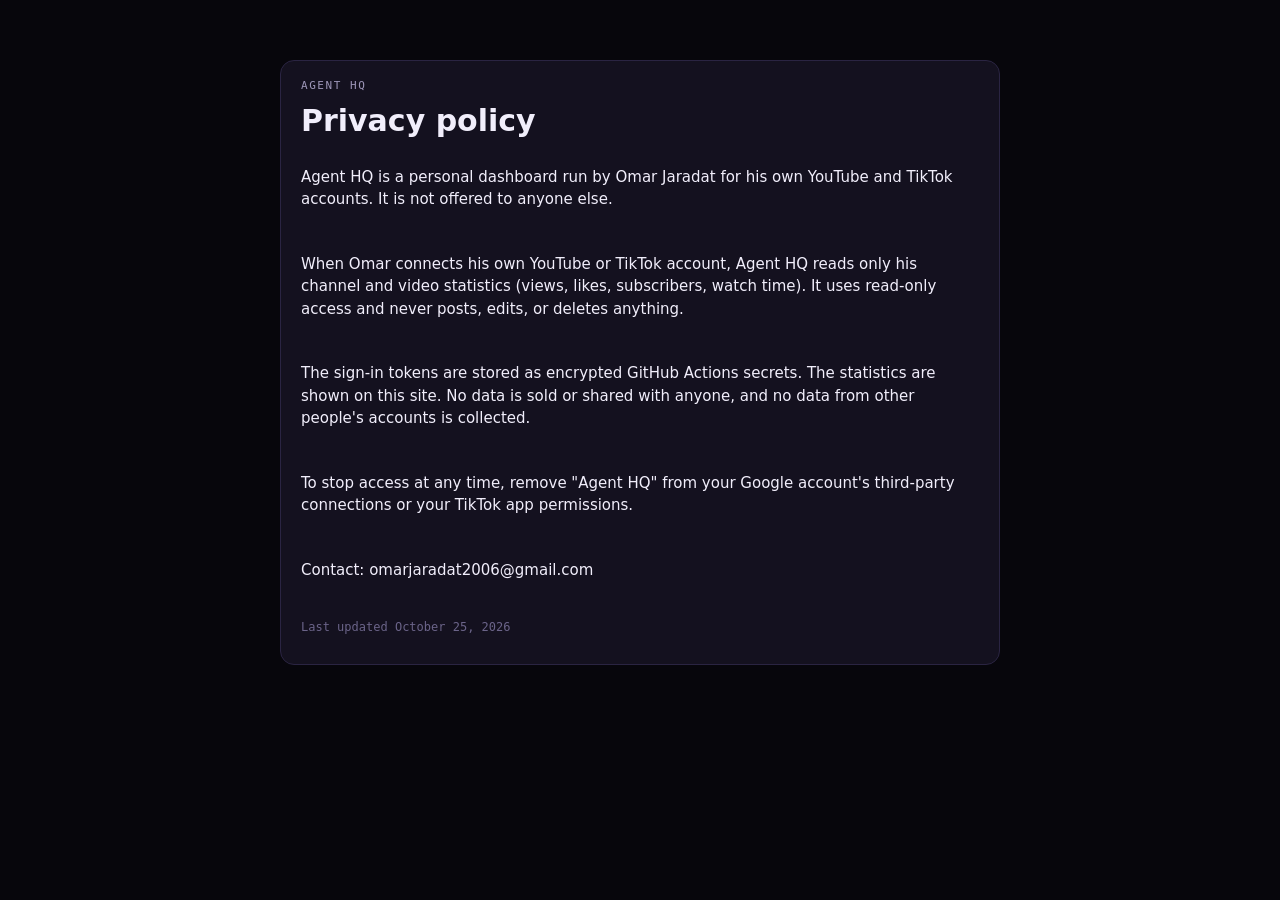
<file: privacy.html>
<!doctype html>
<html lang="en"><head><meta charset="utf-8"><meta name="viewport" content="width=device-width,initial-scale=1">
<title>Privacy · Agent HQ</title><link rel="stylesheet" href="assets/style.css"></head>
<body class="page"><div class="wrap"><section class="panel" style="max-width:720px;margin:40px auto;display:grid;gap:12px">
<div class="label">Agent HQ</div>
<h1 style="font-size:30px">Privacy policy</h1>
<p>Agent HQ is a personal dashboard run by Omar Jaradat for his own YouTube and TikTok accounts. It is not offered to anyone else.</p>
<p>When Omar connects his own YouTube or TikTok account, Agent HQ reads only his channel and video statistics (views, likes, subscribers, watch time). It uses read-only access and never posts, edits, or deletes anything.</p>
<p>The sign-in tokens are stored as encrypted GitHub Actions secrets. The statistics are shown on this site. No data is sold or shared with anyone, and no data from other people's accounts is collected.</p>
<p>To stop access at any time, remove "Agent HQ" from your Google account's third-party connections or your TikTok app permissions.</p>
<p>Contact: omarjaradat2006@gmail.com</p>
<p class="small">Last updated October 25, 2026</p>
</section></div></body></html>
</file>
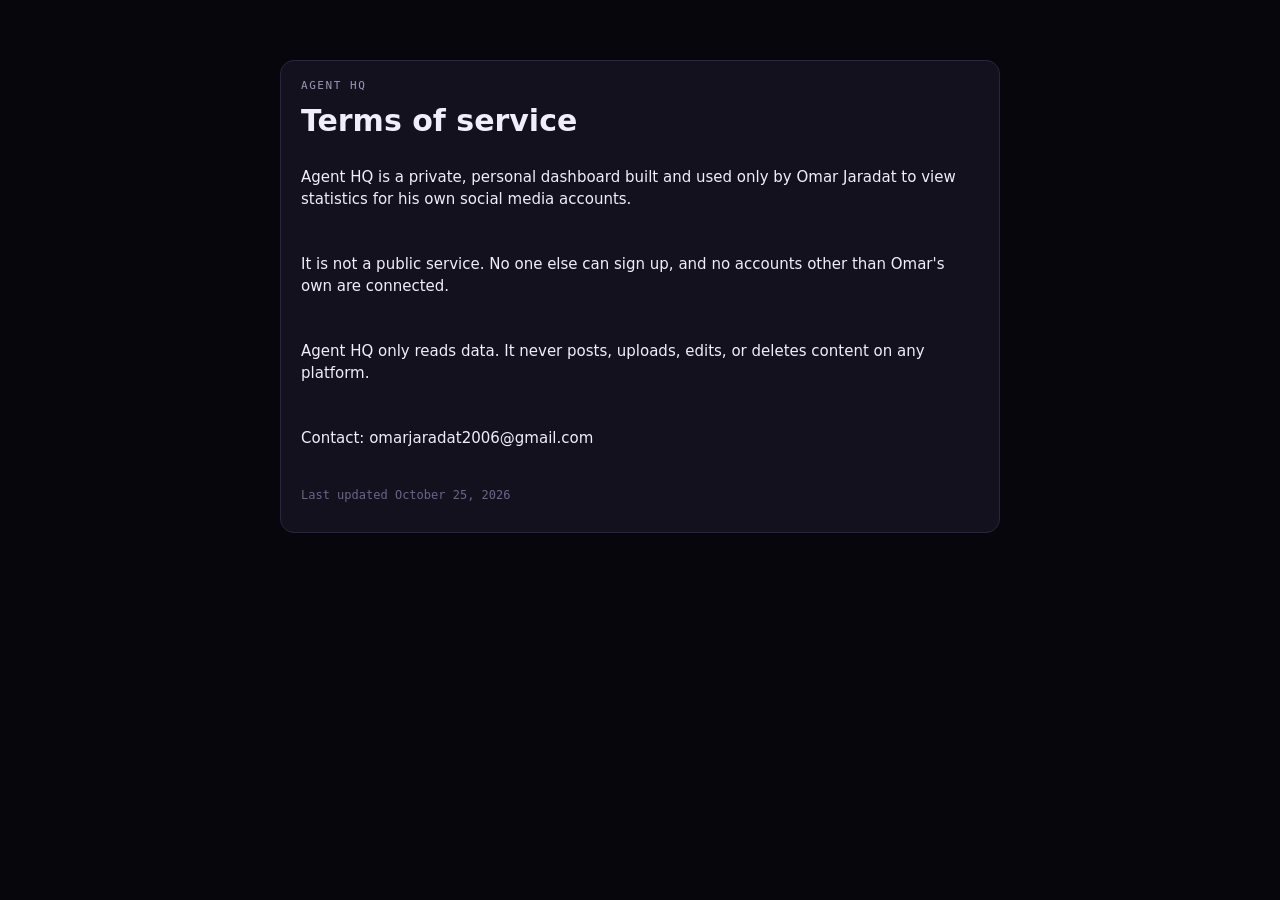
<file: terms.html>
<!doctype html>
<html lang="en"><head><meta charset="utf-8"><meta name="viewport" content="width=device-width,initial-scale=1">
<title>Terms · Agent HQ</title><link rel="stylesheet" href="assets/style.css"></head>
<body class="page"><div class="wrap"><section class="panel" style="max-width:720px;margin:40px auto;display:grid;gap:12px">
<div class="label">Agent HQ</div>
<h1 style="font-size:30px">Terms of service</h1>
<p>Agent HQ is a private, personal dashboard built and used only by Omar Jaradat to view statistics for his own social media accounts.</p>
<p>It is not a public service. No one else can sign up, and no accounts other than Omar's own are connected.</p>
<p>Agent HQ only reads data. It never posts, uploads, edits, or deletes content on any platform.</p>
<p>Contact: omarjaradat2006@gmail.com</p>
<p class="small">Last updated October 25, 2026</p>
</section></div></body></html>
</file>
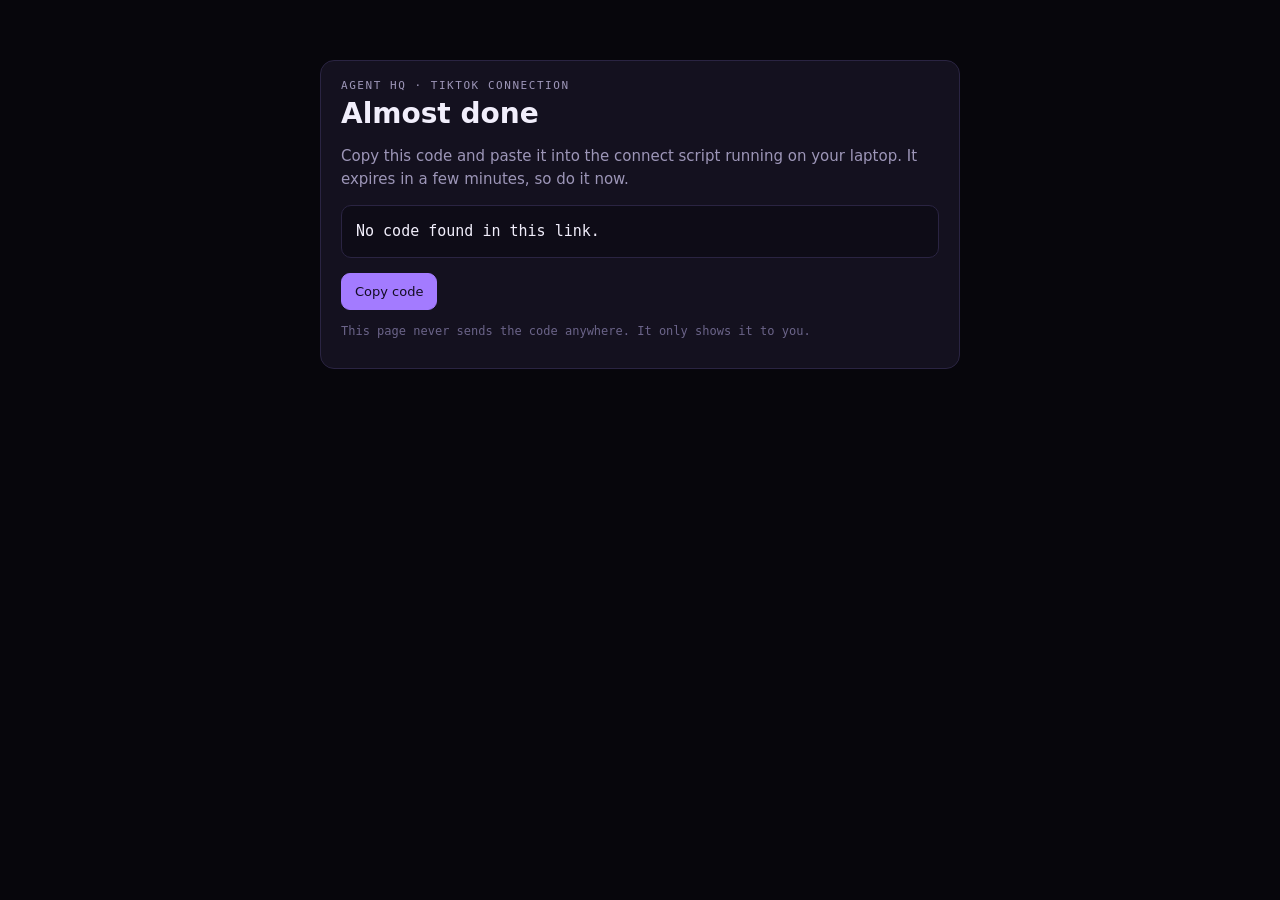
<file: auth/tiktok.html>
<!doctype html>
<html lang="en"><head><meta charset="utf-8"><meta name="viewport" content="width=device-width,initial-scale=1">
<title>Connect TikTok · Agent HQ</title><link rel="stylesheet" href="../assets/style.css"></head>
<body class="page"><div class="wrap"><section class="panel" style="max-width:640px;margin:40px auto">
<div class="label">Agent HQ · TikTok connection</div>
<h1 style="font-size:28px;margin:6px 0 10px">Almost done</h1>
<p class="muted">Copy this code and paste it into the connect script running on your laptop. It expires in a few minutes, so do it now.</p>
<pre id="code" style="white-space:pre-wrap;word-break:break-all;background:var(--bg2);border:1px solid var(--line);border-radius:10px;padding:14px;font-family:var(--f-mono)">No code found in this link.</pre>
<button class="btn primary" id="copy" type="button">Copy code</button>
<p class="small" style="margin-top:14px">This page never sends the code anywhere. It only shows it to you.</p>
</section></div>
<script>
const q=new URLSearchParams(location.search);const c=q.get("code");const err=q.get("error_description")||q.get("error");
const box=document.getElementById("code");
if(c)box.textContent=c;else if(err)box.textContent="TikTok said: "+err;
// remove the code from the address bar after showing it
if(c||err)history.replaceState(null,"",location.pathname);
document.getElementById("copy").onclick=async()=>{try{await navigator.clipboard.writeText(box.textContent);document.getElementById("copy").textContent="Copied"}catch{const r=document.createRange();r.selectNodeContents(box);getSelection().removeAllRanges();getSelection().addRange(r)}};
</script></body></html>
</file>
<file: assets/style.css>
/* Agent HQ — game-style command floor. Dark by design. */
:root{
  --bg:#07060c; --bg2:#0e0c17; --surface:#14111f; --raised:#1c1830; --line:#2a2442; --line2:#3a3160;
  --fg:#f1eefb; --muted:#9d96b8; --dim:#6b6489;
  --accent:#a37bff; --accent2:#6fd3ff; --good:#5fe0a0; --warn:#ffc864; --bad:#ff7a8e;
  --f-display:"Bricolage Grotesque",ui-sans-serif,system-ui,sans-serif;
  --f-body:"IBM Plex Sans",ui-sans-serif,system-ui,sans-serif;
  --f-mono:"IBM Plex Mono",ui-monospace,Menlo,monospace;
  color-scheme:dark;
}
*{box-sizing:border-box}
html,body{margin:0;height:100%}
body{background:var(--bg);color:var(--fg);font:15px/1.5 var(--f-body);overflow:hidden}
body.page{overflow:auto;padding:20px max(16px,env(safe-area-inset-right,0px)) 40px max(16px,env(safe-area-inset-left,0px))}
a{color:var(--accent)}
button{font:inherit;cursor:pointer;color:inherit}
:focus-visible{outline:2px solid var(--accent);outline-offset:2px}
h1,h2,h3{font-family:var(--f-display);margin:0;line-height:1.15;text-wrap:balance}
.label{font:500 11px/1.2 var(--f-mono);letter-spacing:.14em;text-transform:uppercase;color:var(--muted)}
.muted{color:var(--muted)} .small{font:12px var(--f-mono);color:var(--dim)}
/* simple pages (auth, privacy, terms) */
.wrap{max-width:1100px;margin:0 auto}
.panel{background:var(--surface);border:1px solid var(--line);border-radius:14px;padding:18px 20px}
.btn{display:inline-block;text-decoration:none;border:1px solid var(--line2);background:var(--raised);color:var(--fg);padding:8px 13px;border-radius:9px;font-size:13px;font-weight:500}
.btn:hover{border-color:var(--accent)}
.btn.primary{background:var(--accent);border-color:var(--accent);color:#120c22}

/* ---------- Game stage ---------- */
#stage{position:fixed;inset:0;background:
  radial-gradient(900px 500px at 50% 35%,#1d1440 0%,transparent 70%),
  radial-gradient(600px 400px at 85% 90%,#0f2a3a 0%,transparent 70%),var(--bg)}
#world{width:100%;height:100%;display:block;touch-action:none;cursor:grab}
#world.dragging{cursor:grabbing}
.room{cursor:pointer}
.room .floor{transition:fill-opacity .2s}
.room:hover .floor{fill-opacity:.22}
.room-label{pointer-events:none}
.bot{cursor:pointer}
.bot:hover .bot-body{filter:brightness(1.25)}

/* robot animation */
.bot-anim{animation:bob 2.6s ease-in-out infinite;transform-box:fill-box;transform-origin:50% 100%}
.bot.working .bot-anim{animation:bob 0.9s ease-in-out infinite}
.bot.off .bot-anim{animation:none;opacity:.35}
.bot.recharging .bot-anim{animation:none;opacity:.4;filter:grayscale(.7)}
.bot.recharging .antenna-ball{animation:pulse 2.4s ease-in-out infinite}
.pill.s-recharging{background:rgba(63,182,201,.15);color:#3fb6c9}
.bot.error .bot-anim{animation:shake .5s ease-in-out infinite}
@keyframes bob{0%,100%{transform:translateY(0)}50%{transform:translateY(-4px)}}
@keyframes shake{0%,100%{transform:translateX(0)}25%{transform:translateX(-2px) rotate(-3deg)}75%{transform:translateX(2px) rotate(3deg)}}
.bot-head{transform-box:fill-box;transform-origin:50% 100%;animation:look 7s ease-in-out infinite}
.bot.working .bot-head{animation:nod 1.2s ease-in-out infinite}
@keyframes look{0%,40%,100%{transform:rotate(0)}50%,60%{transform:rotate(-8deg)}70%,80%{transform:rotate(7deg)}}
@keyframes nod{0%,100%{transform:rotate(0)}50%{transform:rotate(4deg)}}
.eye{animation:blink 4.5s infinite;transform-box:fill-box;transform-origin:center}
@keyframes blink{0%,94%,100%{transform:scaleY(1)}96%{transform:scaleY(.1)}}
.arm-l,.arm-r{transform-box:fill-box;transform-origin:50% 0}
.bot.working .arm-l{animation:type .32s ease-in-out infinite alternate}
.bot.working .arm-r{animation:type .32s ease-in-out infinite alternate-reverse}
@keyframes type{from{transform:rotate(-14deg)}to{transform:rotate(10deg)}}
.antenna-ball{animation:pulse 2s ease-in-out infinite}
.bot.working .antenna-ball{animation:pulse .6s ease-in-out infinite}
@keyframes pulse{0%,100%{opacity:.45}50%{opacity:1}}
.screen-line{animation:scroll 1.8s linear infinite}
@keyframes scroll{from{transform:translateY(0)}to{transform:translateY(-12px)}}
.wander{animation:wander 14s ease-in-out infinite}
@keyframes wander{0%,100%{transform:translate(0,0)}25%{transform:translate(10px,5px)}50%{transform:translate(0,9px)}75%{transform:translate(-10px,4px)}}
.ring{transform-box:fill-box;transform-origin:center;animation:ring 2s ease-out infinite}
@keyframes ring{0%{opacity:.8;transform:scale(.5)}100%{opacity:0;transform:scale(1.7)}}
.spark{animation:spark 6s linear infinite}
@keyframes spark{0%{opacity:0;transform:translateY(0)}20%{opacity:.8}100%{opacity:0;transform:translateY(-60px)}}
@media (prefers-reduced-motion:reduce){*{animation:none!important;transition:none!important}}

/* ---------- HUD ---------- */
.hud-top{position:fixed;top:0;left:0;right:0;display:flex;justify-content:space-between;align-items:flex-start;gap:12px;flex-wrap:wrap;
  padding:calc(14px + env(safe-area-inset-top,0px)) max(16px,env(safe-area-inset-right,0px)) 0 max(16px,env(safe-area-inset-left,0px));pointer-events:none}
.hud-top > *{pointer-events:auto}
.brand{display:flex;align-items:center;gap:10px}
.brand-mark{width:34px;height:34px;border-radius:10px;background:conic-gradient(from 200deg,var(--accent),var(--accent2),var(--accent));box-shadow:0 0 22px rgba(163,123,255,.55)}
.brand h1{font-size:22px;font-weight:700;letter-spacing:-.01em}
.brand .sub{font:11px var(--f-mono);color:var(--muted);display:flex;align-items:center;gap:6px}
.pulse{width:7px;height:7px;border-radius:50%;background:var(--good);box-shadow:0 0 0 0 rgba(95,224,160,.6);animation:livepulse 2s infinite}
@keyframes livepulse{0%{box-shadow:0 0 0 0 rgba(95,224,160,.6)}70%{box-shadow:0 0 0 8px rgba(95,224,160,0)}100%{box-shadow:0 0 0 0 rgba(95,224,160,0)}}
.chips{display:flex;gap:8px;flex-wrap:wrap;justify-content:flex-end}
.chip{background:rgba(20,17,31,.82);backdrop-filter:blur(8px);border:1px solid var(--line);border-radius:12px;padding:7px 12px;min-width:92px}
.chip .v{font:600 18px var(--f-display);font-variant-numeric:tabular-nums}
.chip .k{font:10px var(--f-mono);letter-spacing:.08em;text-transform:uppercase;color:var(--muted)}
.chip .d{font:11px var(--f-mono)} .up{color:var(--good)} .down{color:var(--bad)}

.teambar{position:fixed;left:50%;transform:translateX(-50%);bottom:calc(52px + env(safe-area-inset-bottom,0px));display:flex;gap:6px;
  background:rgba(20,17,31,.85);backdrop-filter:blur(10px);border:1px solid var(--line);border-radius:14px;padding:5px;max-width:calc(100vw - 32px);overflow-x:auto}
.teambar button{border:0;background:transparent;padding:8px 12px;border-radius:10px;font-size:13px;font-weight:500;color:var(--muted);white-space:nowrap;display:flex;align-items:center;gap:7px}
.teambar button:hover{color:var(--fg)}
.teambar button[aria-pressed="true"]{background:var(--raised);color:var(--fg)}
.teambar .sw{width:8px;height:8px;border-radius:50%}
.teambar .live{width:6px;height:6px;border-radius:50%;background:var(--accent2);box-shadow:0 0 8px var(--accent2)}

.ticker{position:fixed;left:0;right:0;bottom:0;height:calc(40px + env(safe-area-inset-bottom,0px));padding-bottom:env(safe-area-inset-bottom,0px);
  background:rgba(10,8,18,.92);border-top:1px solid var(--line);overflow:hidden;display:flex;align-items:center}
.ticker-track{display:flex;gap:40px;white-space:nowrap;animation:tick 80s linear infinite;padding-left:100%;font:12.5px var(--f-mono);color:var(--muted)}
.ticker-track b{font-weight:500}
@keyframes tick{from{transform:translateX(0)}to{transform:translateX(-100%)}}
.ticker:hover .ticker-track{animation-play-state:paused}

.backbtn{position:fixed;left:max(16px,env(safe-area-inset-left,0px));bottom:calc(52px + env(safe-area-inset-bottom,0px));
  background:rgba(20,17,31,.9);border:1px solid var(--line2);border-radius:12px;padding:9px 14px;font-size:13px;font-weight:600}
.hint{position:fixed;left:50%;top:50%;transform:translate(-50%,-50%);pointer-events:none;font:12px var(--f-mono);color:var(--muted);opacity:0;transition:opacity .4s}

/* ---------- Side panel ---------- */
.panel-side{position:fixed;top:0;right:0;bottom:0;width:min(470px,100vw);background:rgba(14,12,23,.97);backdrop-filter:blur(14px);
  border-left:1px solid var(--line);transform:translateX(105%);transition:transform .45s cubic-bezier(.2,.8,.2,1);display:flex;flex-direction:column;z-index:5;
  padding-top:env(safe-area-inset-top,0px);padding-bottom:env(safe-area-inset-bottom,0px)}
.panel-side.open{transform:none}
@media (max-width:760px){
  .panel-side{top:auto;left:0;width:100%;height:60vh;border-left:0;border-top:1px solid var(--line);border-radius:18px 18px 0 0;transform:translateY(105%)}
  .panel-side.open{transform:none}
  .chips .chip:nth-child(n+3){display:none}
}
.ph{padding:18px 20px 0;display:grid;gap:10px}
.ph-top{display:flex;justify-content:space-between;align-items:flex-start;gap:10px}
.ph h2{font-size:24px;font-weight:700}
.ph .tag{font-size:13px;color:var(--muted)}
.xbtn{border:1px solid var(--line2);background:var(--raised);border-radius:10px;width:36px;height:36px;font-size:18px;line-height:1;flex:none}
.tabs{display:flex;gap:2px;overflow-x:auto;border-bottom:1px solid var(--line);padding:0 14px;margin-top:4px}
.tabs button{border:0;background:transparent;color:var(--muted);padding:10px 10px;font-size:13px;font-weight:500;border-bottom:2px solid transparent;white-space:nowrap}
.tabs button[aria-selected="true"]{color:var(--fg);border-bottom-color:var(--tc,var(--accent))}
.tabs .n{font:11px var(--f-mono);margin-left:4px;opacity:.7}
.pb{flex:1;overflow-y:auto;padding:16px 20px 28px;display:flex;flex-direction:column;gap:14px;min-height:0}

.card{background:var(--surface);border:1px solid var(--line);border-radius:13px;padding:14px 15px;display:grid;gap:8px;min-width:0}
.card h3{font-size:16px;font-weight:600;min-width:0}
.agentcard{border-color:var(--tc,var(--line2));background:linear-gradient(135deg,color-mix(in srgb,var(--tc,#a37bff) 14%,transparent),transparent 70%),var(--surface)}
.row{display:flex;gap:8px;flex-wrap:wrap;align-items:center}
.between{justify-content:space-between}
.pill{display:inline-flex;align-items:center;gap:6px;width:max-content;font:500 10.5px/1 var(--f-mono);letter-spacing:.08em;text-transform:uppercase;padding:5px 8px;border-radius:999px;border:1px solid var(--line2);color:var(--muted)}
.pill::before{content:"";width:6px;height:6px;border-radius:50%;background:currentColor}
.s-working{color:var(--accent2);border-color:rgba(111,211,255,.4)} .s-ok{color:var(--good);border-color:rgba(95,224,160,.4)}
.s-waiting{color:var(--warn);border-color:rgba(255,200,100,.4)} .s-error{color:var(--bad);border-color:rgba(255,122,142,.4)}
.s-idle{color:var(--accent)} .s-off{color:var(--dim)}
.pill.lead-use{max-width:100%;line-height:1.35;overflow-wrap:anywhere}
.pill.lead-use::before{flex-shrink:0}
.hook{font:500 16.5px/1.35 var(--f-display);border-left:2px solid var(--tc,var(--accent));padding-left:11px}
.why{color:var(--muted);font-size:13.5px}
details{border-top:1px solid var(--line);padding-top:8px}
summary{cursor:pointer;color:var(--tc,var(--accent));font-size:13px;font-weight:600}
.script{white-space:pre-wrap;font-size:14px;margin-top:8px}
.sources{display:flex;flex-wrap:wrap;gap:4px 10px;font-size:12.5px}
.sources a{color:var(--muted)}
.subtabs{display:flex;gap:4px;flex-wrap:wrap}
.subtabs button{border:1px solid var(--line);background:transparent;color:var(--muted);padding:5px 10px;border-radius:8px;font-size:12.5px}
.subtabs button[aria-pressed="true"]{background:var(--raised);color:var(--fg);border-color:var(--line2)}
.kpis{display:grid;grid-template-columns:repeat(2,minmax(0,1fr));gap:8px}
.kpi{background:var(--surface);border:1px solid var(--line);border-radius:12px;padding:11px 13px}
.kpi .v{font:600 22px var(--f-display);font-variant-numeric:tabular-nums}
.kpi .k{font-size:12px;color:var(--muted)}
.kpi .d{font:11.5px var(--f-mono)}
.vid{display:grid;grid-template-columns:minmax(0,1fr) auto;gap:4px 10px;padding:9px 0;border-bottom:1px solid var(--line);font-size:13px}
.vid:last-child{border-bottom:0}
.vid .t{overflow:hidden;text-overflow:ellipsis;white-space:nowrap;color:var(--fg);text-decoration:none}
.vid .n{font:12.5px var(--f-mono);font-variant-numeric:tabular-nums;text-align:right}
.vid .m{font:11.5px var(--f-mono);color:var(--dim)}
.shot{display:grid;gap:4px;padding:11px 0;border-bottom:1px solid var(--line)}
.shot:last-child{border-bottom:0}
.shot .t{font-weight:600;font-size:14px;color:var(--fg);text-decoration:none;overflow-wrap:anywhere}
.shot a.t:hover{color:var(--tc,var(--accent))}
.shot .m{font:11.5px var(--f-mono);color:var(--warn)}
.shot p{margin:0;font-size:13px;color:var(--muted)}
.log{list-style:none;margin:0;padding:0}
.log li{display:grid;grid-template-columns:58px minmax(0,1fr);gap:10px;padding:8px 0;border-bottom:1px solid var(--line);font-size:13px}
.log li:last-child{border-bottom:0}
.log time{font:11.5px var(--f-mono);color:var(--dim);font-variant-numeric:tabular-nums}
.log b{font-weight:600}
.empty{border:1px dashed var(--line2);border-radius:12px;padding:16px;color:var(--muted);display:grid;gap:4px;font-size:13.5px}
.empty strong{color:var(--fg);font-family:var(--f-display)}
.brief ul{margin:4px 0 0;padding-left:18px;display:grid;gap:4px;font-size:14px}
.chart{width:100%;height:auto;display:block}
.chart text{font-family:var(--f-mono)}
.roster{display:grid;gap:8px}
.mini-agent{display:grid;grid-template-columns:34px minmax(0,1fr) auto;gap:10px;align-items:center;padding:10px 12px;border:1px solid var(--line);border-radius:12px;background:var(--bg2);cursor:pointer;text-align:left;width:100%}
.mini-agent:hover{border-color:var(--tc,var(--accent))}
.mini-agent .av{width:34px;height:34px;border-radius:10px;background:color-mix(in srgb,var(--tc,#a37bff) 22%,transparent);display:grid;place-items:center}
.mini-agent .nm{font-weight:600;font-size:14px}
.mini-agent .dg{font-size:12.5px;color:var(--muted);overflow:hidden;text-overflow:ellipsis;white-space:nowrap}
.toast{position:fixed;left:50%;transform:translateX(-50%);top:calc(16px + env(safe-area-inset-top,0px));background:var(--fg);color:var(--bg);padding:9px 14px;border-radius:9px;font-size:13px;font-weight:500;z-index:9}
.gear{border:1px solid var(--line2);background:rgba(20,17,31,.9);color:var(--fg);border-radius:12px;width:40px;height:40px;font-size:18px;line-height:1;flex:none;cursor:pointer}
.modal{position:fixed;inset:0;background:rgba(7,6,12,.7);display:grid;place-items:center;z-index:10;padding:16px}
.modal-card{width:min(440px,100%);display:grid;gap:10px;max-height:90vh;overflow:auto}
.tokin{background:var(--bg2);border:1px solid var(--line2);border-radius:9px;padding:9px 11px;color:var(--fg);font:13px var(--f-mono)}
.toast{z-index:11}

/* weekly schedule calendar */
.calov{position:fixed;inset:0;z-index:60;background:rgba(10,8,18,.97);backdrop-filter:blur(10px);padding:20px 24px;display:flex;flex-direction:column;gap:12px}
.calov[hidden]{display:none}
.cal-head{display:flex;justify-content:space-between;align-items:flex-end;gap:12px;flex-wrap:wrap}
.cal-head h2{margin:0;font-size:26px}
.cal-head .row{gap:8px;flex-wrap:wrap}
.cal-strip{display:flex;gap:8px;flex-wrap:wrap}
.cal-chip{border:1px solid var(--c,#555);border-left:4px solid var(--c,#555);border-radius:8px;padding:5px 10px;font-size:13px;background:rgba(255,255,255,.03)}
.cal-chip.paused{opacity:.5;border-color:#555;border-style:dashed}
.cal-wrap{flex:1;overflow:auto;border:1px solid var(--line);border-radius:14px}
.cal-grid{display:grid;grid-template-columns:64px repeat(7,minmax(130px,1fr));min-width:980px}
.cal-dayhead{position:sticky;top:0;z-index:3;height:52px;display:flex;flex-direction:column;align-items:center;justify-content:center;background:#141022;border-bottom:1px solid var(--line)}
.cal-dayhead b{font-size:12px;letter-spacing:.12em;text-transform:uppercase;color:var(--dim)}
.cal-dayhead span{font-size:20px;font-weight:700}
.cal-col.today .cal-dayhead span{background:var(--accent,#9b7bff);color:#0b0816;border-radius:50%;width:34px;height:34px;display:grid;place-items:center}
.cal-col{border-left:1px solid var(--line)}
.cal-col.today .cal-col-body{background:rgba(155,123,255,.05)}
.cal-col-body{position:relative}
.cal-line{height:56px;border-bottom:1px solid rgba(255,255,255,.05)}
.cal-hour{height:56px;font-size:11px;color:var(--dim);text-align:right;padding:0 8px;transform:translateY(-7px)}
.cal-ev{position:absolute;height:40px;border-radius:7px;padding:3px 6px;overflow:hidden;cursor:pointer;background:color-mix(in srgb,var(--c) 24%,#120e1f);border-left:3px solid var(--c);font-size:11.5px;line-height:1.25;display:flex;flex-direction:column}
.cal-ev:hover{z-index:4;height:auto;min-height:40px;box-shadow:0 6px 20px rgba(0,0,0,.5)}
.cal-ev b{font-size:10.5px;color:var(--c)}
.cal-ev.past{opacity:.45}
.cal-now{position:absolute;left:0;right:0;height:2px;background:#ff5c7a;z-index:5}
.cal-now::before{content:"";position:absolute;left:-5px;top:-4px;width:10px;height:10px;border-radius:50%;background:#ff5c7a}
/* keep long pills (e.g. "Hours · Cost · First $") and cards inside the side panel instead of making it scroll sideways */
.pill{max-width:100%;white-space:normal;line-height:1.4;flex-wrap:wrap}
.panel .card,.panel .idea,.panel [class*="card"]{max-width:100%;box-sizing:border-box;overflow-wrap:anywhere}
.panel .body,.panel-body,#panelBody{overflow-x:hidden}
.card.grid,.panel-side .card{grid-template-columns:minmax(0,1fr)}
.panel-side .card>*,.panel-side .row>*{min-width:0}
.panel-side .row{flex-wrap:wrap}
.panel-side .pill{width:auto}
.panel-side .pill{border-radius:10px}
</file>
